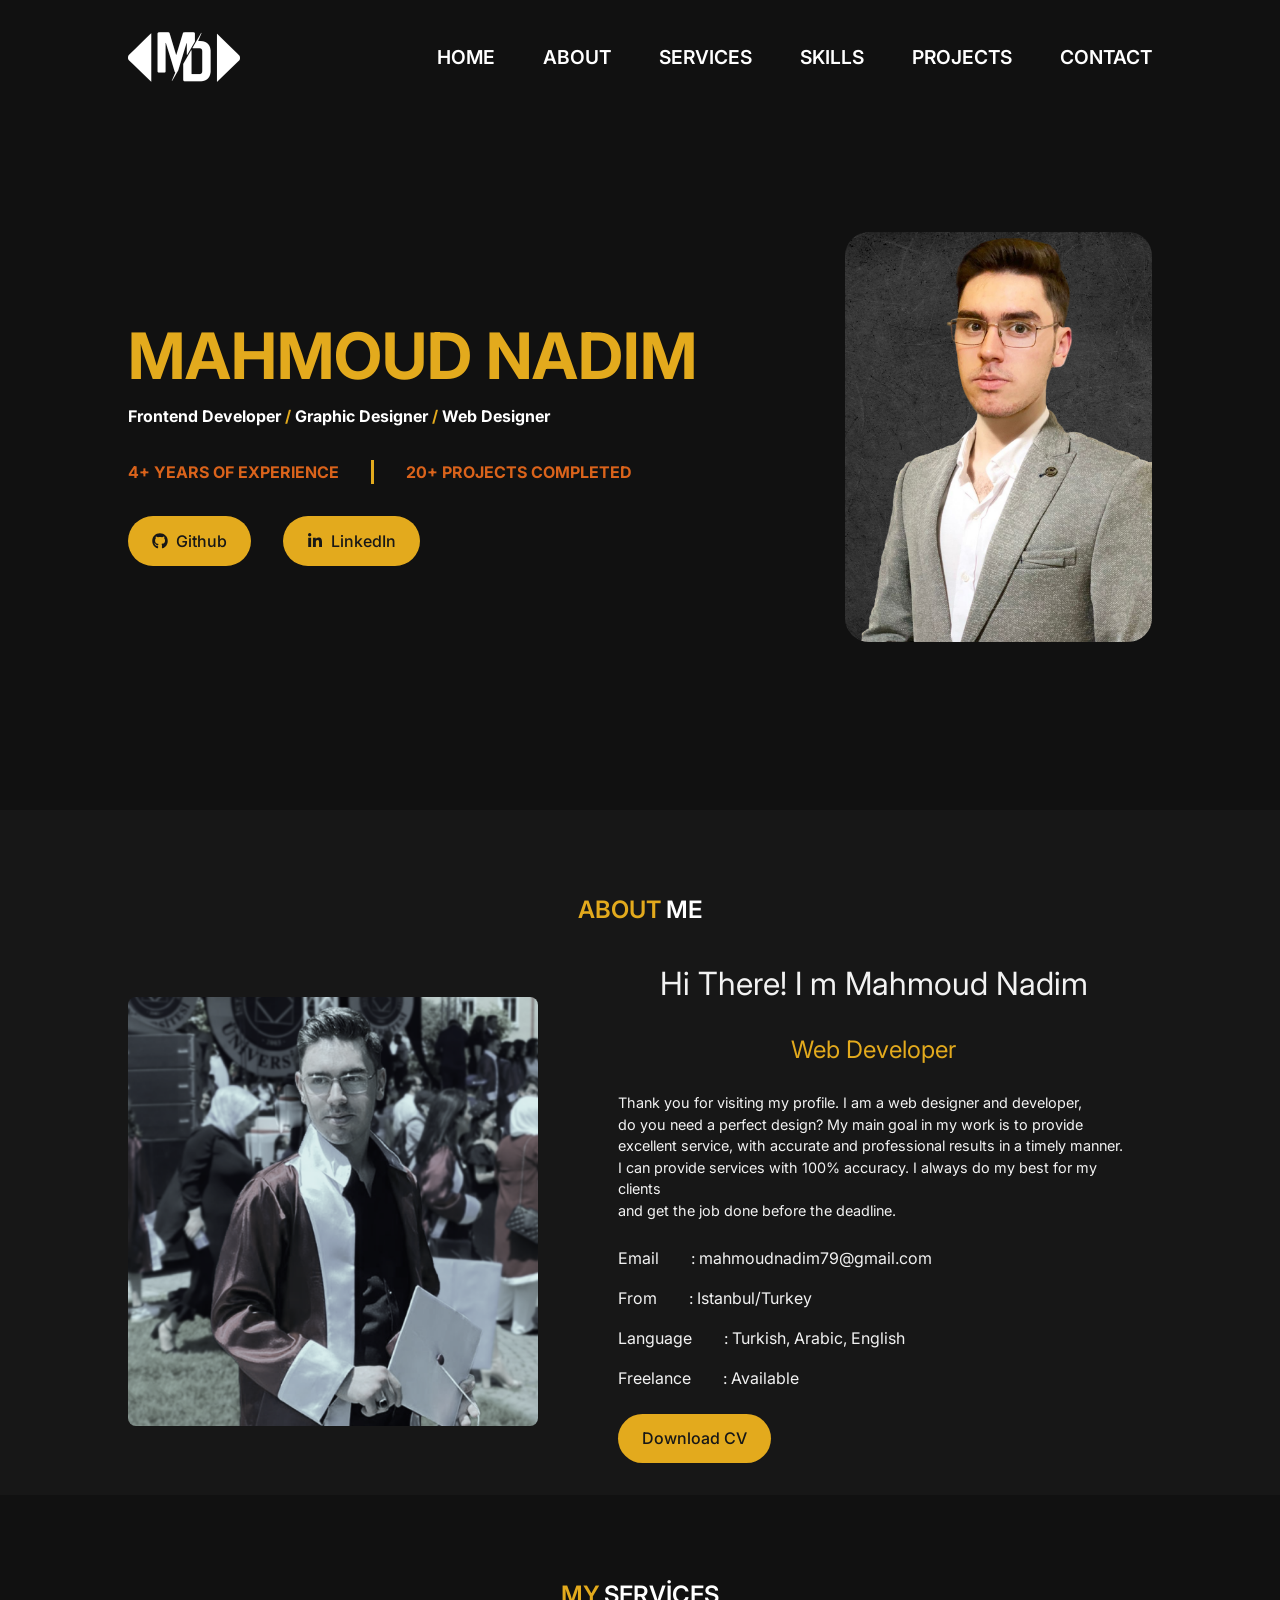
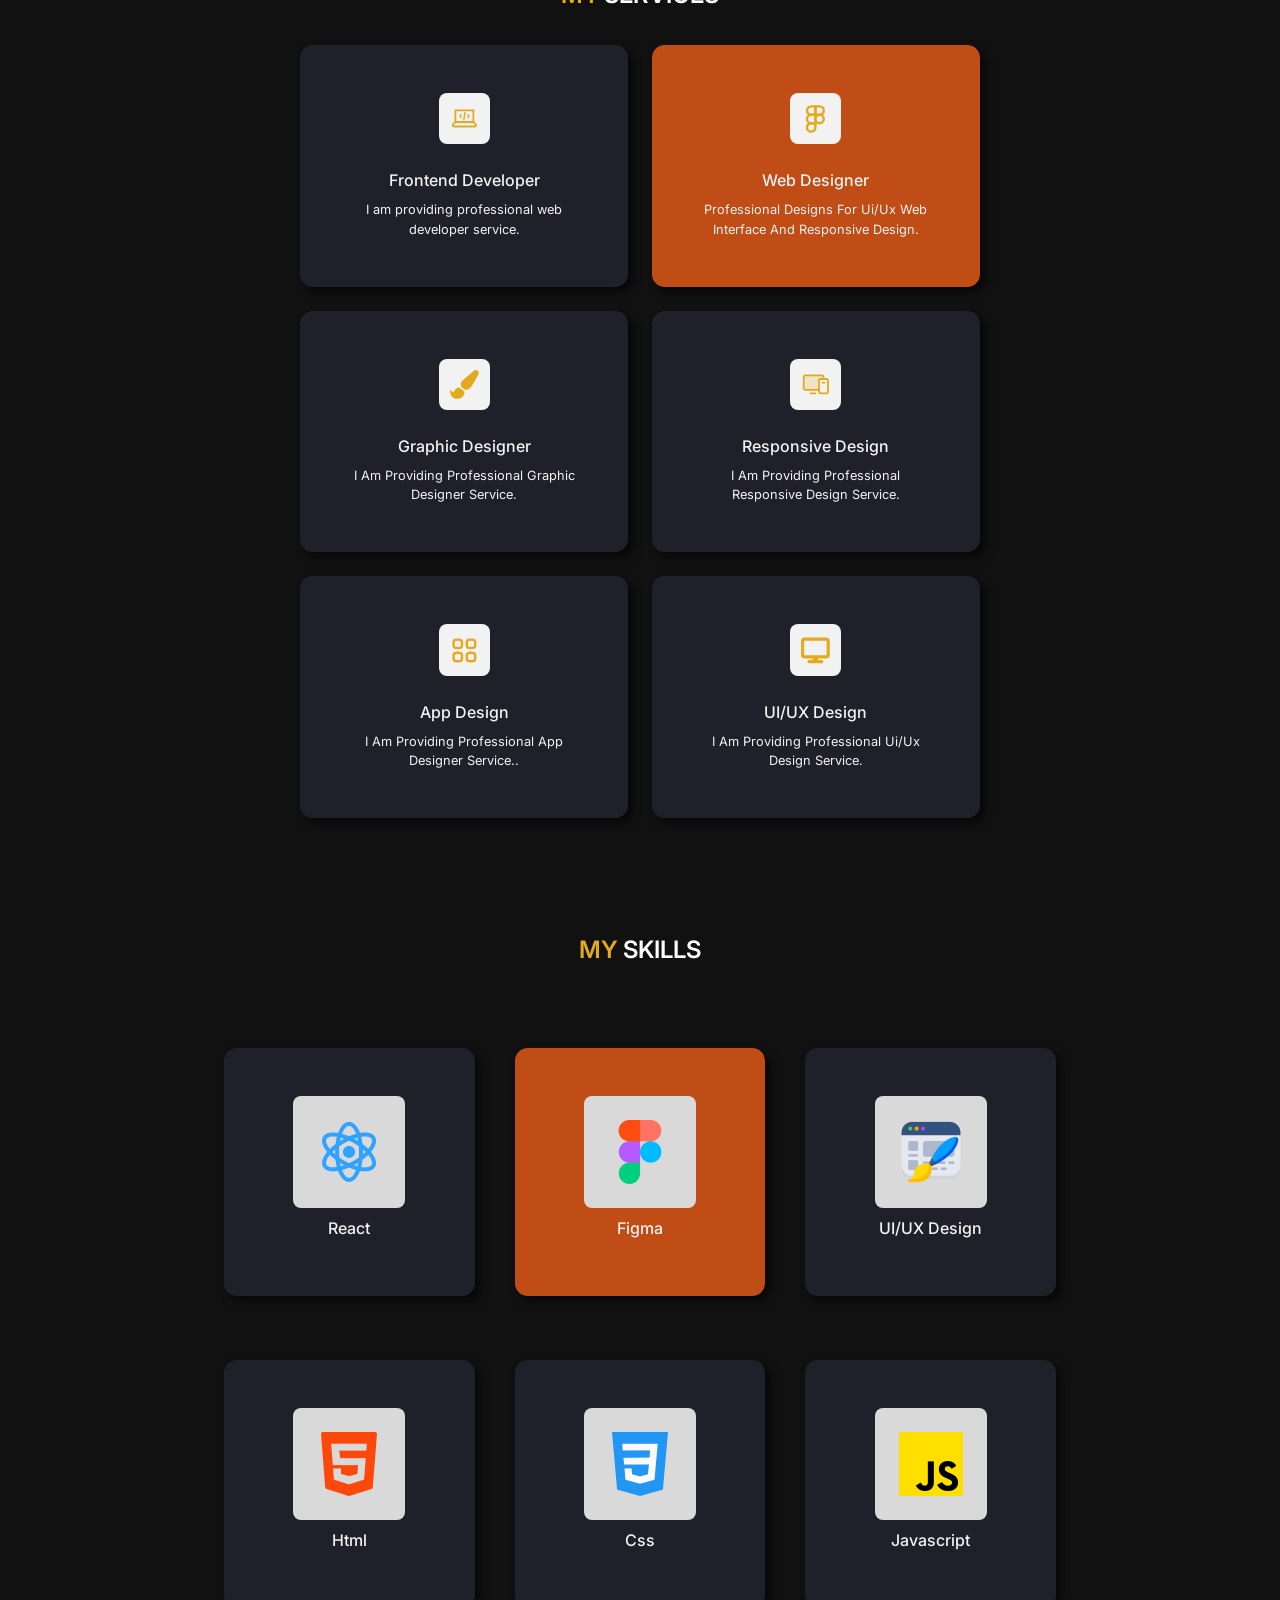
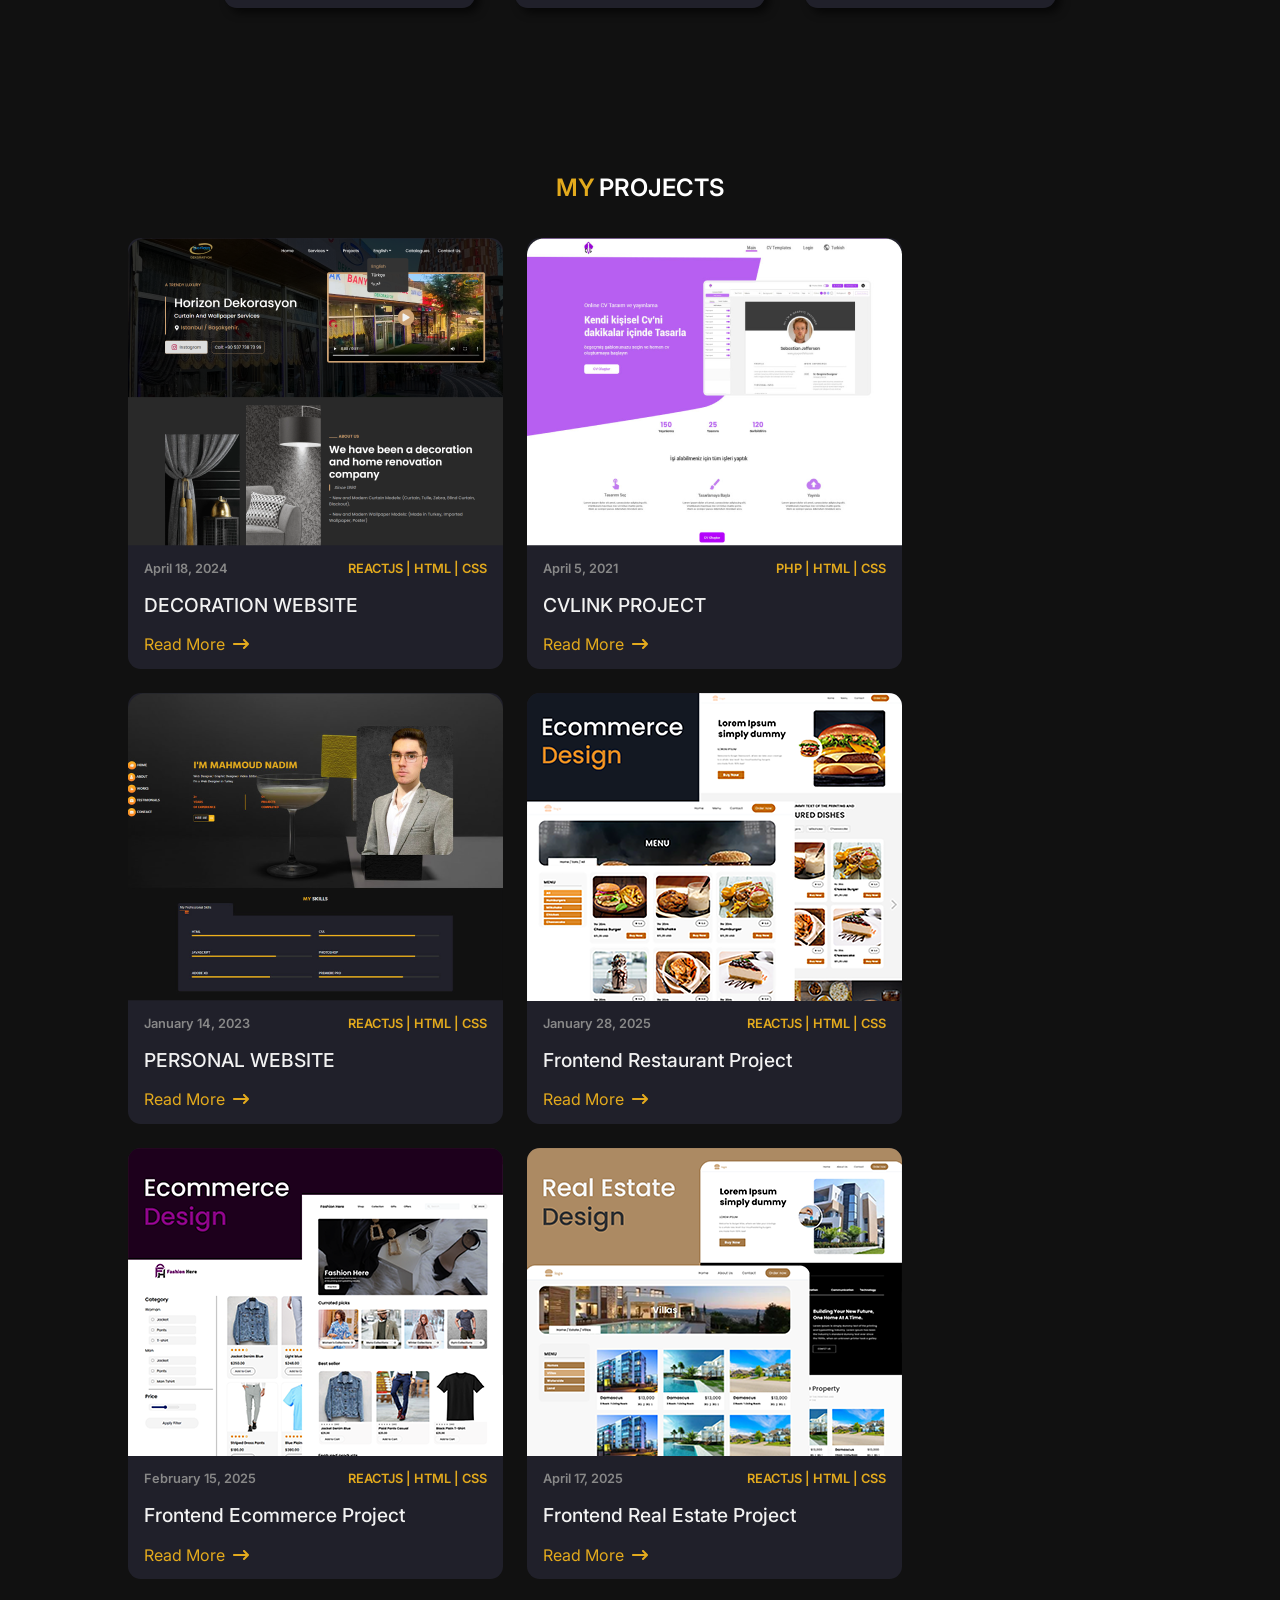
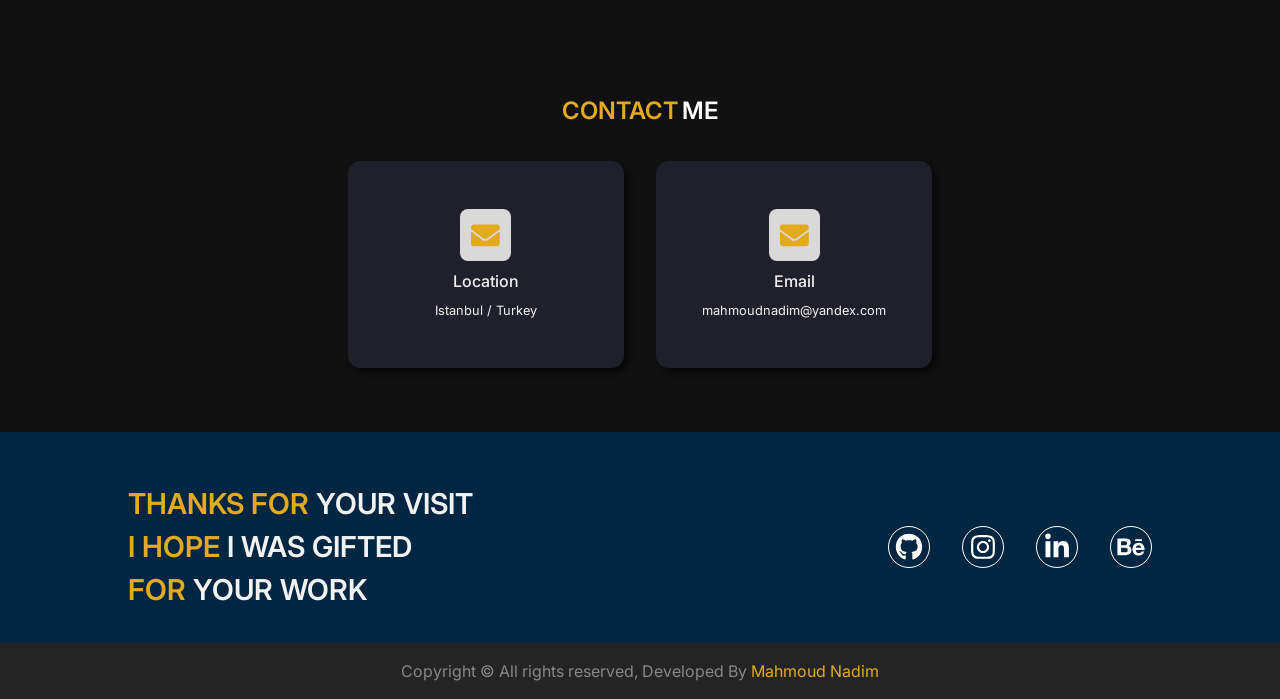
<file: index.html>
<!doctype html>
<html lang="en">
  <head>
  <meta charset="utf-8" />
  <meta http-equiv="Content-Type" content="text/html;charset=UTF-8">
  <link rel="icon" href="/mdLogo.png" />
  <meta name="viewport" content="width=device-width, initial-scale=1" />
  <meta name="description" content="Web Developer & Frontend Developer & Web Designer." />
  <meta name="keywords" content="web developer, web designer, frontend, web, website, web deigner"/>
  <meta property="og:type" content="website">
  <meta property="og:title" content="Mahmoud Nadim">
  <meta property="og:description" content="Web Developer & Frontend Developer & Web Designer.">
  <meta property="og:site_name" content="Mahmoud Nadim">
  <meta name="viewport" content="width=device-width, initial-scale=1" />
  <link rel="preconnect" href="https://fonts.googleapis.com">
  <link rel="preconnect" href="https://fonts.gstatic.com" crossorigin>
  <link href="https://fonts.googleapis.com/css2?family=Inter:wght@100..900&display=swap" rel="stylesheet">
  <title>Mahmoud Nadim</title>
    <script type="module" crossorigin src="/assets/index-d0pFNr-K.js"></script>
    <link rel="stylesheet" crossorigin href="/assets/index-BmUZOiGF.css">
  </head>
  <body>
    <div id="root"></div>
  </body>
</html>
</file>
<file: assets/index-BmUZOiGF.css>
/*! tailwindcss v4.3.1 | MIT License | https://tailwindcss.com */@layer properties{@supports (((-webkit-hyphens:none)) and (not (margin-trim:inline))) or ((-moz-orient:inline) and (not (color:rgb(from red r g b)))){*,:before,:after,::backdrop{--tw-blur:initial;--tw-brightness:initial;--tw-contrast:initial;--tw-grayscale:initial;--tw-hue-rotate:initial;--tw-invert:initial;--tw-opacity:initial;--tw-saturate:initial;--tw-sepia:initial;--tw-drop-shadow:initial;--tw-drop-shadow-color:initial;--tw-drop-shadow-alpha:100%;--tw-drop-shadow-size:initial}}}@layer theme{:root,:host{--font-sans:ui-sans-serif, system-ui, sans-serif, "Apple Color Emoji", "Segoe UI Emoji", "Segoe UI Symbol", "Noto Color Emoji";--font-mono:ui-monospace, SFMono-Regular, Menlo, Monaco, Consolas, "Liberation Mono", "Courier New", monospace;--default-font-family:var(--font-sans);--default-mono-font-family:var(--font-mono)}}@layer base{*,:after,:before,::backdrop{box-sizing:border-box;border:0 solid;margin:0;padding:0}::file-selector-button{box-sizing:border-box;border:0 solid;margin:0;padding:0}html,:host{-webkit-text-size-adjust:100%;tab-size:4;line-height:1.5;font-family:var(--default-font-family,ui-sans-serif, system-ui, sans-serif, "Apple Color Emoji", "Segoe UI Emoji", "Segoe UI Symbol", "Noto Color Emoji");font-feature-settings:var(--default-font-feature-settings,normal);font-variation-settings:var(--default-font-variation-settings,normal);-webkit-tap-highlight-color:transparent}hr{height:0;color:inherit;border-top-width:1px}abbr:where([title]){-webkit-text-decoration:underline dotted;text-decoration:underline dotted}h1,h2,h3,h4,h5,h6{font-size:inherit;font-weight:inherit}a{color:inherit;-webkit-text-decoration:inherit;text-decoration:inherit}b,strong{font-weight:bolder}code,kbd,samp,pre{font-family:var(--default-mono-font-family,ui-monospace, SFMono-Regular, Menlo, Monaco, Consolas, "Liberation Mono", "Courier New", monospace);font-feature-settings:var(--default-mono-font-feature-settings,normal);font-variation-settings:var(--default-mono-font-variation-settings,normal);font-size:1em}small{font-size:80%}sub,sup{vertical-align:baseline;font-size:75%;line-height:0;position:relative}sub{bottom:-.25em}sup{top:-.5em}table{text-indent:0;border-color:inherit;border-collapse:collapse}:-moz-focusring{outline:auto}progress{vertical-align:baseline}summary{display:list-item}ol,ul,menu{list-style:none}img,svg,video,canvas,audio,iframe,embed,object{vertical-align:middle;display:block}img,video{max-width:100%;height:auto}button,input,select,optgroup,textarea{font:inherit;font-feature-settings:inherit;font-variation-settings:inherit;letter-spacing:inherit;color:inherit;opacity:1;background-color:#0000;border-radius:0}::file-selector-button{font:inherit;font-feature-settings:inherit;font-variation-settings:inherit;letter-spacing:inherit;color:inherit;opacity:1;background-color:#0000;border-radius:0}:where(select:is([multiple],[size])) optgroup{font-weight:bolder}:where(select:is([multiple],[size])) optgroup option{padding-inline-start:20px}::file-selector-button{margin-inline-end:4px}::placeholder{opacity:1}@supports (not ((-webkit-appearance:-apple-pay-button))) or (contain-intrinsic-size:1px){::placeholder{color:currentColor}@supports (color:color-mix(in lab,red,red)){::placeholder{color:color-mix(in oklab,currentcolor 50%,transparent)}}}textarea{resize:vertical}::-webkit-search-decoration{-webkit-appearance:none}::-webkit-date-and-time-value{min-height:1lh;text-align:inherit}::-webkit-datetime-edit{display:inline-flex}::-webkit-datetime-edit-fields-wrapper{padding:0}::-webkit-datetime-edit{padding-block:0}::-webkit-datetime-edit-year-field{padding-block:0}::-webkit-datetime-edit-month-field{padding-block:0}::-webkit-datetime-edit-day-field{padding-block:0}::-webkit-datetime-edit-hour-field{padding-block:0}::-webkit-datetime-edit-minute-field{padding-block:0}::-webkit-datetime-edit-second-field{padding-block:0}::-webkit-datetime-edit-millisecond-field{padding-block:0}::-webkit-datetime-edit-meridiem-field{padding-block:0}::-webkit-calendar-picker-indicator{line-height:1}:-moz-ui-invalid{box-shadow:none}button,input:where([type=button],[type=reset],[type=submit]){appearance:button}::file-selector-button{appearance:button}::-webkit-inner-spin-button{height:auto}::-webkit-outer-spin-button{height:auto}[hidden]:where(:not([hidden=until-found])){display:none!important}}@layer components;@layer utilities{.visible{visibility:visible}.flex{display:flex}.hidden{display:none}.resize{resize:both}.blur{--tw-blur:blur(8px);filter:var(--tw-blur,) var(--tw-brightness,) var(--tw-contrast,) var(--tw-grayscale,) var(--tw-hue-rotate,) var(--tw-invert,) var(--tw-saturate,) var(--tw-sepia,) var(--tw-drop-shadow,)}}*{box-sizing:border-box;margin:0;padding:0;font-family:Inter,sans-serif}:root{--dark-grey:#111;--light-grey:#171717;--light-grey-secondary:#888;--light-orange:#e3aa1d;--dark-orange:#da631b;--grey-lacivert:#20202a}.btn{box-shadow:none;background:var(--light-orange);cursor:pointer;border-radius:.6rem;align-items:center;gap:.5rem;width:fit-content;padding:.8rem 1.5rem;font-weight:500;transition:all .3s;display:flex}.btn:hover{color:var(--light-orange);background:#fff}a{color:#000;cursor:pointer;text-decoration:none}.MNavBtn{background:#f2f2f2;border-radius:.5rem;padding:1rem;display:none;position:absolute;top:1.5rem;right:-6rem}.DCard_c{background:var(--grey-lacivert);text-align:center;border-radius:.8rem;flex-direction:column;align-items:center;gap:.5rem;width:27%;padding:3rem;display:flex;box-shadow:5px 5px 9px #00000096}@media screen and (max-width:798px){.hero_c{height:70vh!important}.sectionTitle{font-size:2.2rem!important}html{font-size:12px}.MNavBtn{display:block}.c01{padding-left:2rem!important;padding-right:2rem!important}.hero_c{gap:4rem;justify-content:center!important}.hero_c,.about{flex-direction:column}.heroContent_c{text-align:center;order:1}.heroTitle{word-wrap:break-word;font-size:3rem!important}.heroAbout,.heroContact{justify-content:center}.about{gap:2rem!important}.aboutImg_c{width:60%!important}.aboutContent{width:80%!important}.aboutTitle{text-align:center}.aboutDesc{font-size:1rem!important}.DCard_c{width:98%!important}.skill_c{width:45%!important}.projects{scroll-snap-type:x mandatory;overflow:auto}.projects::-webkit-scrollbar{display:none}.project_c{scroll-snap-align:start;min-width:44%!important}.heroImg_c{width:50%!important}.contact{flex-wrap:wrap}.contact .DCard_c{gap:1.5rem!important}.contact .DCardTitle{font-size:1.2rem}.contact .DCardIcon svg{width:3rem}.contact .DCardDesc{font-size:1.1rem}.thanks_c{text-align:center;flex-direction:column;gap:2rem!important}.nav_c{flex-direction:column;gap:4rem;height:100%;position:fixed;left:-50%;background:var(--grey-lacivert)!important;justify-content:center!important;align-items:start!important;width:50%!important;padding:2rem!important}.navList{flex-direction:column}.services .DCard_c{width:calc(50% - 1rem)!important}}@property --tw-blur{syntax:"*";inherits:false}@property --tw-brightness{syntax:"*";inherits:false}@property --tw-contrast{syntax:"*";inherits:false}@property --tw-grayscale{syntax:"*";inherits:false}@property --tw-hue-rotate{syntax:"*";inherits:false}@property --tw-invert{syntax:"*";inherits:false}@property --tw-opacity{syntax:"*";inherits:false}@property --tw-saturate{syntax:"*";inherits:false}@property --tw-sepia{syntax:"*";inherits:false}@property --tw-drop-shadow{syntax:"*";inherits:false}@property --tw-drop-shadow-color{syntax:"*";inherits:false}@property --tw-drop-shadow-alpha{syntax:"<percentage>";inherits:false;initial-value:100%}@property --tw-drop-shadow-size{syntax:"*";inherits:false}.sectionTitle{width:100%;display:flex;align-items:center;font-weight:600;gap:.3rem;justify-content:center;font-size:1.5rem;margin:2rem 0}.sectionTitle span:nth-child(1){color:var(--light-orange)}.sectionTitle span:nth-child(2){color:#fff}@layer theme,base,components,utilities;@layer theme{@theme default{ --font-sans: ui-sans-serif, system-ui, sans-serif, "Apple Color Emoji", "Segoe UI Emoji", "Segoe UI Symbol", "Noto Color Emoji"; --font-serif: ui-serif, Georgia, Cambria, "Times New Roman", Times, serif; --font-mono: ui-monospace, SFMono-Regular, Menlo, Monaco, Consolas, "Liberation Mono", "Courier New", monospace; --color-red-50: oklch(97.1% .013 17.38); --color-red-100: oklch(93.6% .032 17.717); --color-red-200: oklch(88.5% .062 18.334); --color-red-300: oklch(80.8% .114 19.571); --color-red-400: oklch(70.4% .191 22.216); --color-red-500: oklch(63.7% .237 25.331); --color-red-600: oklch(57.7% .245 27.325); --color-red-700: oklch(50.5% .213 27.518); --color-red-800: oklch(44.4% .177 26.899); --color-red-900: oklch(39.6% .141 25.723); --color-red-950: oklch(25.8% .092 26.042); --color-orange-50: oklch(98% .016 73.684); --color-orange-100: oklch(95.4% .038 75.164); --color-orange-200: oklch(90.1% .076 70.697); --color-orange-300: oklch(83.7% .128 66.29); --color-orange-400: oklch(75% .183 55.934); --color-orange-500: oklch(70.5% .213 47.604); --color-orange-600: oklch(64.6% .222 41.116); --color-orange-700: oklch(55.3% .195 38.402); --color-orange-800: oklch(47% .157 37.304); --color-orange-900: oklch(40.8% .123 38.172); --color-orange-950: oklch(26.6% .079 36.259); --color-amber-50: oklch(98.7% .022 95.277); --color-amber-100: oklch(96.2% .059 95.617); --color-amber-200: oklch(92.4% .12 95.746); --color-amber-300: oklch(87.9% .169 91.605); --color-amber-400: oklch(82.8% .189 84.429); --color-amber-500: oklch(76.9% .188 70.08); --color-amber-600: oklch(66.6% .179 58.318); --color-amber-700: oklch(55.5% .163 48.998); --color-amber-800: oklch(47.3% .137 46.201); --color-amber-900: oklch(41.4% .112 45.904); --color-amber-950: oklch(27.9% .077 45.635); --color-yellow-50: oklch(98.7% .026 102.212); --color-yellow-100: oklch(97.3% .071 103.193); --color-yellow-200: oklch(94.5% .129 101.54); --color-yellow-300: oklch(90.5% .182 98.111); --color-yellow-400: oklch(85.2% .199 91.936); --color-yellow-500: oklch(79.5% .184 86.047); --color-yellow-600: oklch(68.1% .162 75.834); --color-yellow-700: oklch(55.4% .135 66.442); --color-yellow-800: oklch(47.6% .114 61.907); --color-yellow-900: oklch(42.1% .095 57.708); --color-yellow-950: oklch(28.6% .066 53.813); --color-lime-50: oklch(98.6% .031 120.757); --color-lime-100: oklch(96.7% .067 122.328); --color-lime-200: oklch(93.8% .127 124.321); --color-lime-300: oklch(89.7% .196 126.665); --color-lime-400: oklch(84.1% .238 128.85); --color-lime-500: oklch(76.8% .233 130.85); --color-lime-600: oklch(64.8% .2 131.684); --color-lime-700: oklch(53.2% .157 131.589); --color-lime-800: oklch(45.3% .124 130.933); --color-lime-900: oklch(40.5% .101 131.063); --color-lime-950: oklch(27.4% .072 132.109); --color-green-50: oklch(98.2% .018 155.826); --color-green-100: oklch(96.2% .044 156.743); --color-green-200: oklch(92.5% .084 155.995); --color-green-300: oklch(87.1% .15 154.449); --color-green-400: oklch(79.2% .209 151.711); --color-green-500: oklch(72.3% .219 149.579); --color-green-600: oklch(62.7% .194 149.214); --color-green-700: oklch(52.7% .154 150.069); --color-green-800: oklch(44.8% .119 151.328); --color-green-900: oklch(39.3% .095 152.535); --color-green-950: oklch(26.6% .065 152.934); --color-emerald-50: oklch(97.9% .021 166.113); --color-emerald-100: oklch(95% .052 163.051); --color-emerald-200: oklch(90.5% .093 164.15); --color-emerald-300: oklch(84.5% .143 164.978); --color-emerald-400: oklch(76.5% .177 163.223); --color-emerald-500: oklch(69.6% .17 162.48); --color-emerald-600: oklch(59.6% .145 163.225); --color-emerald-700: oklch(50.8% .118 165.612); --color-emerald-800: oklch(43.2% .095 166.913); --color-emerald-900: oklch(37.8% .077 168.94); --color-emerald-950: oklch(26.2% .051 172.552); --color-teal-50: oklch(98.4% .014 180.72); --color-teal-100: oklch(95.3% .051 180.801); --color-teal-200: oklch(91% .096 180.426); --color-teal-300: oklch(85.5% .138 181.071); --color-teal-400: oklch(77.7% .152 181.912); --color-teal-500: oklch(70.4% .14 182.503); --color-teal-600: oklch(60% .118 184.704); --color-teal-700: oklch(51.1% .096 186.391); --color-teal-800: oklch(43.7% .078 188.216); --color-teal-900: oklch(38.6% .063 188.416); --color-teal-950: oklch(27.7% .046 192.524); --color-cyan-50: oklch(98.4% .019 200.873); --color-cyan-100: oklch(95.6% .045 203.388); --color-cyan-200: oklch(91.7% .08 205.041); --color-cyan-300: oklch(86.5% .127 207.078); --color-cyan-400: oklch(78.9% .154 211.53); --color-cyan-500: oklch(71.5% .143 215.221); --color-cyan-600: oklch(60.9% .126 221.723); --color-cyan-700: oklch(52% .105 223.128); --color-cyan-800: oklch(45% .085 224.283); --color-cyan-900: oklch(39.8% .07 227.392); --color-cyan-950: oklch(30.2% .056 229.695); --color-sky-50: oklch(97.7% .013 236.62); --color-sky-100: oklch(95.1% .026 236.824); --color-sky-200: oklch(90.1% .058 230.902); --color-sky-300: oklch(82.8% .111 230.318); --color-sky-400: oklch(74.6% .16 232.661); --color-sky-500: oklch(68.5% .169 237.323); --color-sky-600: oklch(58.8% .158 241.966); --color-sky-700: oklch(50% .134 242.749); --color-sky-800: oklch(44.3% .11 240.79); --color-sky-900: oklch(39.1% .09 240.876); --color-sky-950: oklch(29.3% .066 243.157); --color-blue-50: oklch(97% .014 254.604); --color-blue-100: oklch(93.2% .032 255.585); --color-blue-200: oklch(88.2% .059 254.128); --color-blue-300: oklch(80.9% .105 251.813); --color-blue-400: oklch(70.7% .165 254.624); --color-blue-500: oklch(62.3% .214 259.815); --color-blue-600: oklch(54.6% .245 262.881); --color-blue-700: oklch(48.8% .243 264.376); --color-blue-800: oklch(42.4% .199 265.638); --color-blue-900: oklch(37.9% .146 265.522); --color-blue-950: oklch(28.2% .091 267.935); --color-indigo-50: oklch(96.2% .018 272.314); --color-indigo-100: oklch(93% .034 272.788); --color-indigo-200: oklch(87% .065 274.039); --color-indigo-300: oklch(78.5% .115 274.713); --color-indigo-400: oklch(67.3% .182 276.935); --color-indigo-500: oklch(58.5% .233 277.117); --color-indigo-600: oklch(51.1% .262 276.966); --color-indigo-700: oklch(45.7% .24 277.023); --color-indigo-800: oklch(39.8% .195 277.366); --color-indigo-900: oklch(35.9% .144 278.697); --color-indigo-950: oklch(25.7% .09 281.288); --color-violet-50: oklch(96.9% .016 293.756); --color-violet-100: oklch(94.3% .029 294.588); --color-violet-200: oklch(89.4% .057 293.283); --color-violet-300: oklch(81.1% .111 293.571); --color-violet-400: oklch(70.2% .183 293.541); --color-violet-500: oklch(60.6% .25 292.717); --color-violet-600: oklch(54.1% .281 293.009); --color-violet-700: oklch(49.1% .27 292.581); --color-violet-800: oklch(43.2% .232 292.759); --color-violet-900: oklch(38% .189 293.745); --color-violet-950: oklch(28.3% .141 291.089); --color-purple-50: oklch(97.7% .014 308.299); --color-purple-100: oklch(94.6% .033 307.174); --color-purple-200: oklch(90.2% .063 306.703); --color-purple-300: oklch(82.7% .119 306.383); --color-purple-400: oklch(71.4% .203 305.504); --color-purple-500: oklch(62.7% .265 303.9); --color-purple-600: oklch(55.8% .288 302.321); --color-purple-700: oklch(49.6% .265 301.924); --color-purple-800: oklch(43.8% .218 303.724); --color-purple-900: oklch(38.1% .176 304.987); --color-purple-950: oklch(29.1% .149 302.717); --color-fuchsia-50: oklch(97.7% .017 320.058); --color-fuchsia-100: oklch(95.2% .037 318.852); --color-fuchsia-200: oklch(90.3% .076 319.62); --color-fuchsia-300: oklch(83.3% .145 321.434); --color-fuchsia-400: oklch(74% .238 322.16); --color-fuchsia-500: oklch(66.7% .295 322.15); --color-fuchsia-600: oklch(59.1% .293 322.896); --color-fuchsia-700: oklch(51.8% .253 323.949); --color-fuchsia-800: oklch(45.2% .211 324.591); --color-fuchsia-900: oklch(40.1% .17 325.612); --color-fuchsia-950: oklch(29.3% .136 325.661); --color-pink-50: oklch(97.1% .014 343.198); --color-pink-100: oklch(94.8% .028 342.258); --color-pink-200: oklch(89.9% .061 343.231); --color-pink-300: oklch(82.3% .12 346.018); --color-pink-400: oklch(71.8% .202 349.761); --color-pink-500: oklch(65.6% .241 354.308); --color-pink-600: oklch(59.2% .249 .584); --color-pink-700: oklch(52.5% .223 3.958); --color-pink-800: oklch(45.9% .187 3.815); --color-pink-900: oklch(40.8% .153 2.432); --color-pink-950: oklch(28.4% .109 3.907); --color-rose-50: oklch(96.9% .015 12.422); --color-rose-100: oklch(94.1% .03 12.58); --color-rose-200: oklch(89.2% .058 10.001); --color-rose-300: oklch(81% .117 11.638); --color-rose-400: oklch(71.2% .194 13.428); --color-rose-500: oklch(64.5% .246 16.439); --color-rose-600: oklch(58.6% .253 17.585); --color-rose-700: oklch(51.4% .222 16.935); --color-rose-800: oklch(45.5% .188 13.697); --color-rose-900: oklch(41% .159 10.272); --color-rose-950: oklch(27.1% .105 12.094); --color-slate-50: oklch(98.4% .003 247.858); --color-slate-100: oklch(96.8% .007 247.896); --color-slate-200: oklch(92.9% .013 255.508); --color-slate-300: oklch(86.9% .022 252.894); --color-slate-400: oklch(70.4% .04 256.788); --color-slate-500: oklch(55.4% .046 257.417); --color-slate-600: oklch(44.6% .043 257.281); --color-slate-700: oklch(37.2% .044 257.287); --color-slate-800: oklch(27.9% .041 260.031); --color-slate-900: oklch(20.8% .042 265.755); --color-slate-950: oklch(12.9% .042 264.695); --color-gray-50: oklch(98.5% .002 247.839); --color-gray-100: oklch(96.7% .003 264.542); --color-gray-200: oklch(92.8% .006 264.531); --color-gray-300: oklch(87.2% .01 258.338); --color-gray-400: oklch(70.7% .022 261.325); --color-gray-500: oklch(55.1% .027 264.364); --color-gray-600: oklch(44.6% .03 256.802); --color-gray-700: oklch(37.3% .034 259.733); --color-gray-800: oklch(27.8% .033 256.848); --color-gray-900: oklch(21% .034 264.665); --color-gray-950: oklch(13% .028 261.692); --color-zinc-50: oklch(98.5% 0 0); --color-zinc-100: oklch(96.7% .001 286.375); --color-zinc-200: oklch(92% .004 286.32); --color-zinc-300: oklch(87.1% .006 286.286); --color-zinc-400: oklch(70.5% .015 286.067); --color-zinc-500: oklch(55.2% .016 285.938); --color-zinc-600: oklch(44.2% .017 285.786); --color-zinc-700: oklch(37% .013 285.805); --color-zinc-800: oklch(27.4% .006 286.033); --color-zinc-900: oklch(21% .006 285.885); --color-zinc-950: oklch(14.1% .005 285.823); --color-neutral-50: oklch(98.5% 0 0); --color-neutral-100: oklch(97% 0 0); --color-neutral-200: oklch(92.2% 0 0); --color-neutral-300: oklch(87% 0 0); --color-neutral-400: oklch(70.8% 0 0); --color-neutral-500: oklch(55.6% 0 0); --color-neutral-600: oklch(43.9% 0 0); --color-neutral-700: oklch(37.1% 0 0); --color-neutral-800: oklch(26.9% 0 0); --color-neutral-900: oklch(20.5% 0 0); --color-neutral-950: oklch(14.5% 0 0); --color-stone-50: oklch(98.5% .001 106.423); --color-stone-100: oklch(97% .001 106.424); --color-stone-200: oklch(92.3% .003 48.717); --color-stone-300: oklch(86.9% .005 56.366); --color-stone-400: oklch(70.9% .01 56.259); --color-stone-500: oklch(55.3% .013 58.071); --color-stone-600: oklch(44.4% .011 73.639); --color-stone-700: oklch(37.4% .01 67.558); --color-stone-800: oklch(26.8% .007 34.298); --color-stone-900: oklch(21.6% .006 56.043); --color-stone-950: oklch(14.7% .004 49.25); --color-mauve-50: oklch(98.5% 0 0); --color-mauve-100: oklch(96% .003 325.6); --color-mauve-200: oklch(92.2% .005 325.62); --color-mauve-300: oklch(86.5% .012 325.68); --color-mauve-400: oklch(71.1% .019 323.02); --color-mauve-500: oklch(54.2% .034 322.5); --color-mauve-600: oklch(43.5% .029 321.78); --color-mauve-700: oklch(36.4% .029 323.89); --color-mauve-800: oklch(26.3% .024 320.12); --color-mauve-900: oklch(21.2% .019 322.12); --color-mauve-950: oklch(14.5% .008 326); --color-olive-50: oklch(98.8% .003 106.5); --color-olive-100: oklch(96.6% .005 106.5); --color-olive-200: oklch(93% .007 106.5); --color-olive-300: oklch(88% .011 106.6); --color-olive-400: oklch(73.7% .021 106.9); --color-olive-500: oklch(58% .031 107.3); --color-olive-600: oklch(46.6% .025 107.3); --color-olive-700: oklch(39.4% .023 107.4); --color-olive-800: oklch(28.6% .016 107.4); --color-olive-900: oklch(22.8% .013 107.4); --color-olive-950: oklch(15.3% .006 107.1); --color-mist-50: oklch(98.7% .002 197.1); --color-mist-100: oklch(96.3% .002 197.1); --color-mist-200: oklch(92.5% .005 214.3); --color-mist-300: oklch(87.2% .007 219.6); --color-mist-400: oklch(72.3% .014 214.4); --color-mist-500: oklch(56% .021 213.5); --color-mist-600: oklch(45% .017 213.2); --color-mist-700: oklch(37.8% .015 216); --color-mist-800: oklch(27.5% .011 216.9); --color-mist-900: oklch(21.8% .008 223.9); --color-mist-950: oklch(14.8% .004 228.8); --color-taupe-50: oklch(98.6% .002 67.8); --color-taupe-100: oklch(96% .002 17.2); --color-taupe-200: oklch(92.2% .005 34.3); --color-taupe-300: oklch(86.8% .007 39.5); --color-taupe-400: oklch(71.4% .014 41.2); --color-taupe-500: oklch(54.7% .021 43.1); --color-taupe-600: oklch(43.8% .017 39.3); --color-taupe-700: oklch(36.7% .016 35.7); --color-taupe-800: oklch(26.8% .011 36.5); --color-taupe-900: oklch(21.4% .009 43.1); --color-taupe-950: oklch(14.7% .004 49.3); --color-black: #000; --color-white: #fff; --spacing: .25rem; --breakpoint-sm: 40rem; --breakpoint-md: 48rem; --breakpoint-lg: 64rem; --breakpoint-xl: 80rem; --breakpoint-2xl: 96rem; --container-3xs: 16rem; --container-2xs: 18rem; --container-xs: 20rem; --container-sm: 24rem; --container-md: 28rem; --container-lg: 32rem; --container-xl: 36rem; --container-2xl: 42rem; --container-3xl: 48rem; --container-4xl: 56rem; --container-5xl: 64rem; --container-6xl: 72rem; --container-7xl: 80rem; --text-xs: .75rem; --text-xs--line-height: calc(1 / .75); --text-sm: .875rem; --text-sm--line-height: calc(1.25 / .875); --text-base: 1rem; --text-base--line-height: 1.5 ; --text-lg: 1.125rem; --text-lg--line-height: calc(1.75 / 1.125); --text-xl: 1.25rem; --text-xl--line-height: calc(1.75 / 1.25); --text-2xl: 1.5rem; --text-2xl--line-height: calc(2 / 1.5); --text-3xl: 1.875rem; --text-3xl--line-height: 1.2 ; --text-4xl: 2.25rem; --text-4xl--line-height: calc(2.5 / 2.25); --text-5xl: 3rem; --text-5xl--line-height: 1; --text-6xl: 3.75rem; --text-6xl--line-height: 1; --text-7xl: 4.5rem; --text-7xl--line-height: 1; --text-8xl: 6rem; --text-8xl--line-height: 1; --text-9xl: 8rem; --text-9xl--line-height: 1; --font-weight-thin: 100; --font-weight-extralight: 200; --font-weight-light: 300; --font-weight-normal: 400; --font-weight-medium: 500; --font-weight-semibold: 600; --font-weight-bold: 700; --font-weight-extrabold: 800; --font-weight-black: 900; --tracking-tighter: -.05em; --tracking-tight: -.025em; --tracking-normal: 0em; --tracking-wide: .025em; --tracking-wider: .05em; --tracking-widest: .1em; --leading-tight: 1.25; --leading-snug: 1.375; --leading-normal: 1.5; --leading-relaxed: 1.625; --leading-loose: 2; --radius-xs: .125rem; --radius-sm: .25rem; --radius-md: .375rem; --radius-lg: .5rem; --radius-xl: .75rem; --radius-2xl: 1rem; --radius-3xl: 1.5rem; --radius-4xl: 2rem; --shadow-2xs: 0 1px rgb(0 0 0 / .05); --shadow-xs: 0 1px 2px 0 rgb(0 0 0 / .05); --shadow-sm: 0 1px 3px 0 rgb(0 0 0 / .1), 0 1px 2px -1px rgb(0 0 0 / .1); --shadow-md: 0 4px 6px -1px rgb(0 0 0 / .1), 0 2px 4px -2px rgb(0 0 0 / .1); --shadow-lg: 0 10px 15px -3px rgb(0 0 0 / .1), 0 4px 6px -4px rgb(0 0 0 / .1); --shadow-xl: 0 20px 25px -5px rgb(0 0 0 / .1), 0 8px 10px -6px rgb(0 0 0 / .1); --shadow-2xl: 0 25px 50px -12px rgb(0 0 0 / .25); --inset-shadow-2xs: inset 0 1px rgb(0 0 0 / .05); --inset-shadow-xs: inset 0 1px 1px rgb(0 0 0 / .05); --inset-shadow-sm: inset 0 2px 4px rgb(0 0 0 / .05); --drop-shadow-xs: 0 1px 1px rgb(0 0 0 / .05); --drop-shadow-sm: 0 1px 2px rgb(0 0 0 / .15); --drop-shadow-md: 0 3px 3px rgb(0 0 0 / .12); --drop-shadow-lg: 0 4px 4px rgb(0 0 0 / .15); --drop-shadow-xl: 0 9px 7px rgb(0 0 0 / .1); --drop-shadow-2xl: 0 25px 25px rgb(0 0 0 / .15); --text-shadow-2xs: 0px 1px 0px rgb(0 0 0 / .15); --text-shadow-xs: 0px 1px 1px rgb(0 0 0 / .2); --text-shadow-sm: 0px 1px 0px rgb(0 0 0 / .075), 0px 1px 1px rgb(0 0 0 / .075), 0px 2px 2px rgb(0 0 0 / .075); --text-shadow-md: 0px 1px 1px rgb(0 0 0 / .1), 0px 1px 2px rgb(0 0 0 / .1), 0px 2px 4px rgb(0 0 0 / .1); --text-shadow-lg: 0px 1px 2px rgb(0 0 0 / .1), 0px 3px 2px rgb(0 0 0 / .1), 0px 4px 8px rgb(0 0 0 / .1); --ease-in: cubic-bezier(.4, 0, 1, 1); --ease-out: cubic-bezier(0, 0, .2, 1); --ease-in-out: cubic-bezier(.4, 0, .2, 1); --animate-spin: spin 1s linear infinite; --animate-ping: ping 1s cubic-bezier(0, 0, .2, 1) infinite; --animate-pulse: pulse 2s cubic-bezier(.4, 0, .6, 1) infinite; --animate-bounce: bounce 1s infinite; @keyframes spin { to { transform: rotate(360deg); } } @keyframes ping { 75%, 100% { transform: scale(2); opacity: 0; } } @keyframes pulse { 50% { opacity: .5; } } @keyframes bounce { 0%, 100% { transform: translateY(-25%); animation-timing-function: cubic-bezier(.8, 0, 1, 1); } 50% { transform: none; animation-timing-function: cubic-bezier(0, 0, .2, 1); } } --blur-xs: 4px; --blur-sm: 8px; --blur-md: 12px; --blur-lg: 16px; --blur-xl: 24px; --blur-2xl: 40px; --blur-3xl: 64px; --perspective-dramatic: 100px; --perspective-near: 300px; --perspective-normal: 500px; --perspective-midrange: 800px; --perspective-distant: 1200px; --aspect-video: 16 / 9; --default-transition-duration: .15s; --default-transition-timing-function: cubic-bezier(.4, 0, .2, 1); --default-font-family: --theme(--font-sans, initial); --default-font-feature-settings: --theme( --font-sans--font-feature-settings, initial ); --default-font-variation-settings: --theme( --font-sans--font-variation-settings, initial ); --default-mono-font-family: --theme(--font-mono, initial); --default-mono-font-feature-settings: --theme( --font-mono--font-feature-settings, initial ); --default-mono-font-variation-settings: --theme( --font-mono--font-variation-settings, initial ); }@theme default inline reference{ --blur: 8px; --shadow: 0 1px 3px 0 rgb(0 0 0 / .1), 0 1px 2px -1px rgb(0 0 0 / .1); --shadow-inner: inset 0 2px 4px 0 rgb(0 0 0 / .05); --drop-shadow: 0 1px 2px rgb(0 0 0 / .1), 0 1px 1px rgb(0 0 0 / .06); --radius: .25rem; --max-width-prose: 65ch; }}@layer base{*,:after,:before,::backdrop,::file-selector-button{box-sizing:border-box;margin:0;padding:0;border:0 solid}html,:host{line-height:1.5;-webkit-text-size-adjust:100%;tab-size:4;font-family:--theme(--default-font-family,ui-sans-serif,system-ui,sans-serif,"Apple Color Emoji","Segoe UI Emoji","Segoe UI Symbol","Noto Color Emoji");font-feature-settings:--theme(--default-font-feature-settings,normal);font-variation-settings:--theme(--default-font-variation-settings,normal);-webkit-tap-highlight-color:transparent}hr{height:0;color:inherit;border-top-width:1px}abbr:where([title]){-webkit-text-decoration:underline dotted;text-decoration:underline dotted}h1,h2,h3,h4,h5,h6{font-size:inherit;font-weight:inherit}a{color:inherit;-webkit-text-decoration:inherit;text-decoration:inherit}b,strong{font-weight:bolder}code,kbd,samp,pre{font-family:--theme(--default-mono-font-family,ui-monospace,SFMono-Regular,Menlo,Monaco,Consolas,"Liberation Mono","Courier New",monospace);font-feature-settings:--theme(--default-mono-font-feature-settings,normal);font-variation-settings:--theme(--default-mono-font-variation-settings,normal);font-size:1em}small{font-size:80%}sub,sup{font-size:75%;line-height:0;position:relative;vertical-align:baseline}sub{bottom:-.25em}sup{top:-.5em}table{text-indent:0;border-color:inherit;border-collapse:collapse}:-moz-focusring{outline:auto}progress{vertical-align:baseline}summary{display:list-item}ol,ul,menu{list-style:none}img,svg,video,canvas,audio,iframe,embed,object{display:block;vertical-align:middle}img,video{max-width:100%;height:auto}button,input,select,optgroup,textarea,::file-selector-button{font:inherit;font-feature-settings:inherit;font-variation-settings:inherit;letter-spacing:inherit;color:inherit;border-radius:0;background-color:transparent;opacity:1}:where(select:is([multiple],[size])) optgroup{font-weight:bolder}:where(select:is([multiple],[size])) optgroup option{padding-inline-start:20px}::file-selector-button{margin-inline-end:4px}::placeholder{opacity:1}@supports (not (-webkit-appearance: -apple-pay-button)) or (contain-intrinsic-size: 1px){::placeholder{color:color-mix(in oklab,currentcolor 50%,transparent)}}textarea{resize:vertical}::-webkit-search-decoration{-webkit-appearance:none}::-webkit-date-and-time-value{min-height:1lh;text-align:inherit}::-webkit-datetime-edit{display:inline-flex}::-webkit-datetime-edit-fields-wrapper{padding:0}::-webkit-datetime-edit,::-webkit-datetime-edit-year-field,::-webkit-datetime-edit-month-field,::-webkit-datetime-edit-day-field,::-webkit-datetime-edit-hour-field,::-webkit-datetime-edit-minute-field,::-webkit-datetime-edit-second-field,::-webkit-datetime-edit-millisecond-field,::-webkit-datetime-edit-meridiem-field{padding-block:0}::-webkit-calendar-picker-indicator{line-height:1}:-moz-ui-invalid{box-shadow:none}button,input:where([type=button],[type=reset],[type=submit]),::file-selector-button{appearance:button}::-webkit-inner-spin-button,::-webkit-outer-spin-button{height:auto}[hidden]:where(:not([hidden=until-found])){display:none!important}}@layer utilities{@tailwind utilities;}*{padding:0;margin:0;box-sizing:border-box;font-family:Inter,sans-serif}:root{--dark-grey: #111;--light-grey: #171717;--light-grey-secondary: #888888;--light-orange: #E3AA1D;--dark-orange: #DA631B;--grey-lacivert: #20202A}.btn{box-shadow:none;display:flex;align-items:center;gap:.5rem;padding:.8rem 1.5rem;background:var(--light-orange);border-radius:.6rem;font-weight:500;transition:all .3s;width:fit-content;cursor:pointer}.btn:hover{background:#fff;color:var(--light-orange)}h1,h2,h3,h4,h5{font-weight:700}.img_c{overflow:hidden}img{width:100%;height:auto}.cardTransition{transition:all .3s}.cardTransition:hover{transform:translateY(-.5rem)}a{text-decoration:none;color:#000;cursor:pointer}html{scroll-behavior:smooth}body{background:var(--dark-grey);height:200vh}.c01{padding:2rem 8rem}.section{padding-top:50px}ul{list-style-type:none}.MNavBtn{display:none;position:absolute;top:1.5rem;right:-6rem;padding:1rem;border-radius:.5rem;background:#f2f2f2}.MNavBtn svg{width:2.5rem;height:auto}body::-webkit-scrollbar{width:18px}body::-webkit-scrollbar-track{background:#f1f1f1}body::-webkit-scrollbar-thumb{background:var(--light-orange);border-radius:.2rem}body::-webkit-scrollbar-thumb:hover{background:#555}.DCard_c{width:27%;padding:1rem;padding:3rem;background:var(--grey-lacivert);display:flex;flex-direction:column;align-items:center;text-align:center;gap:.5rem;border-radius:.8rem;box-shadow:5px 5px 9px #00000096}.DCard_c svg{color:var(--light-orange)}.skills .DCardIcon,.contact .DCardIcon{background:#000}.DCardDesc{color:var(--light-grey-secondary)}@media screen and (min-width:798px){.nav_c{left:0!important}.project_c{min-width:32%!important}}@media screen and (max-width:1024px){html{font-size:12px}.c01{padding:2rem 6rem!important}.DCard_c{width:35%!important}}@media screen and (max-width:798px){.hero_c{height:70vh!important}.sectionTitle{font-size:2.2rem!important}html{font-size:12px}.MNavBtn{display:block}.c01{padding-right:2rem!important;padding-left:2rem!important}.hero_c{justify-content:center!important;gap:4rem}.hero_c,.about{flex-direction:column}.heroContent_c{order:1}.heroContent_c{text-align:center}.heroTitle{word-wrap:break-word;font-size:3rem!important}.heroAbout,.heroContact{justify-content:center}.about{gap:2rem!important}.aboutImg_c{width:60%!important}.aboutContent{width:80%!important}.aboutTitle{text-align:center}.aboutDesc{font-size:1rem!important}.DCard_c{width:98%!important}.skill_c{width:45%!important}.projects{overflow:auto;scroll-snap-type:x mandatory}.projects::-webkit-scrollbar{display:none}.project_c{min-width:44%!important;scroll-snap-align:start}.heroImg_c{width:50%!important}.contact{flex-wrap:wrap}.contact .DCard_c{gap:1.5rem!important}.contact .DCardTitle{font-size:1.2rem}.contact .DCardIcon svg{width:3rem}.contact .DCardDesc{font-size:1.1rem}.thanks_c{text-align:center;flex-direction:column;gap:2rem!important}.nav_c{left:-50%;padding:2rem!important;position:fixed;flex-direction:column;gap:4rem;height:100%;align-items:start!important;justify-content:center!important;width:50%!important;background:var(--grey-lacivert)!important}.navList{flex-direction:column}.services .DCard_c{width:calc(50% - 1rem)!important}}@media screen and (max-width:480px){html{font-size:11px}.project_c{min-width:80%!important}}.orangeCard{background:#c04c16!important}.DCardIcon{background:#f2f2f2;border-radius:.5rem;padding:.7rem;width:fit-content;display:flex;align-items:center}.DCardIcon svg{width:1.8rem;height:auto}.DCardTitle{font-weight:500;color:#f2f2f2}.DCardDesc{font-size:.8rem;color:#f2f2f2}.DCardContent{display:flex;flex-direction:column;gap:.5rem}.project_c{border-radius:.8rem;background:var(--grey-lacivert);overflow:hidden;transition:all .3s}.project_c:hover{transform:translateY(-.5rem)}.projectImg{max-height:20rem}.projectContent{padding:.8rem 1rem;display:flex;flex-direction:column;gap:.8rem}.projectTitle{font-size:1.2rem;color:#f2f2f2;font-weight:500}.projectAbout{font-weight:600;font-size:.8rem;display:flex;justify-content:space-between}.projectDate{color:var(--light-grey-secondary)}.ProjectLang,.projectLink{color:var(--light-orange)}.projectLink{display:flex;align-items:center;gap:.5rem}.skill_c{width:45%;display:flex;flex-direction:column;gap:.5rem}.skillContent{display:flex;font-weight:500;width:100%;justify-content:space-between}.skillTitle{color:#f2f2f2}.skillNumber{color:var(--light-orange)}.skillLine{position:relative;width:100%;height:.5rem}.skillLineLight{position:absolute;width:100%;height:100%;background:#333434}.skillLineDark{position:absolute;height:100%;background:var(--light-orange)}.nav_c{width:100%;display:flex;justify-content:space-between;align-items:center;position:fixed;z-index:99;transition:all .3s}.navLogoImg{width:7rem}.navList{display:flex;gap:3rem;list-style-type:none;font-weight:600}.navListItem{font-size:1.2rem}.navListItemLink{color:#fff;transition:all .3s}.navListItemLink:hover{color:var(--light-orange)}.nav-colored{padding-top:1rem;padding-bottom:1rem;background:var(--grey-lacivert)}.nav-transparent{background:transparent}.nav-opened{left:0}.nav-closed{left:-50%}.footer_c{padding:1rem 8rem;text-align:center;background:#242424;color:var(--light-grey-secondary)}.footer_c p a{color:var(--light-orange)}.hero_c{height:90vh;padding-top:6rem!important;display:flex;align-items:center;justify-content:space-between}.heroContent_c{display:flex;flex-direction:column}.heroImg_c{border-radius:1.5rem;overflow:hidden;width:30%}.heroTitle{font-size:4rem;color:var(--light-orange)}.heroSkills{color:#fff}.heroSkills span{color:var(--light-orange)}.heroAbout{display:flex;align-items:center;color:var(--dark-orange);padding:2rem 0}.heroAbout span:first-child{padding-right:2rem;border-right:3px solid var(--light-orange)}.heroAbout span:nth-child(2){padding-left:2rem}.heroContact{display:flex;gap:2rem}.about_c{background:var(--light-grey)}.aboutImg_c{width:40%;overflow:hidden;border-radius:.5rem}.aboutContent{width:50%;align-items:center}.about{display:flex;align-items:center;gap:5rem;color:#f2f2f2}.aboutContent,.aboutDesc_c{display:flex;flex-direction:column;gap:1.5rem}.aboutTitle{font-size:2rem;color:#f2f2f2}.aboutJob{font-size:1.5rem;color:var(--light-orange)}.aboutDesc{font-size:.9rem;color:#f2f2f2}.aboutContentList{display:flex;flex-direction:column;gap:1rem}.aboutContentListItem p{display:flex;align-items:center;gap:2rem}.btn{border-radius:5rem;color:var(--light-grey);font-weight:500}.services{display:flex;flex-wrap:wrap;gap:1.5rem;justify-content:center}.services .DCard_c{width:32%;padding:1rem;padding:3rem;background:var(--grey-lacivert);display:flex;flex-direction:column;align-items:center;text-align:center;gap:1.5rem;border-radius:.8rem}.skills{display:flex;justify-content:center;flex-wrap:wrap;gap:2.5rem;row-gap:4rem;padding:3rem;border-radius:1rem}.skills .DCard_c img{width:4rem}.skills .DCard_c .DCardIcon{padding:1.5rem}.skills .DCardIcon,.contact .DCardIcon{background:#d9d9d9}.projects{gap:1.5rem;flex-wrap:wrap}.contact{display:flex;align-items:center;justify-content:center;gap:2rem;margin-bottom:2rem}.thanks_c{display:flex;align-items:center;justify-content:space-between;background:#012641}.thanksText{font-size:1.8rem;color:#f2f2f2;font-weight:600}.thanksText span{color:var(--light-orange)}.thanksSocials{display:flex;align-items:center;gap:2rem}.thanksSocials a{border:1px solid #fff;border-radius:50%;display:flex;align-items:center}.thanksSocials a,.thanksSocials svg{transition:all .3s}.thanksSocials a:hover{background:#fff}.thanksSocials a:hover svg{color:#333}.thanksSocials svg{width:2.5rem;height:auto;color:#fff;padding:.4rem}
</file>
